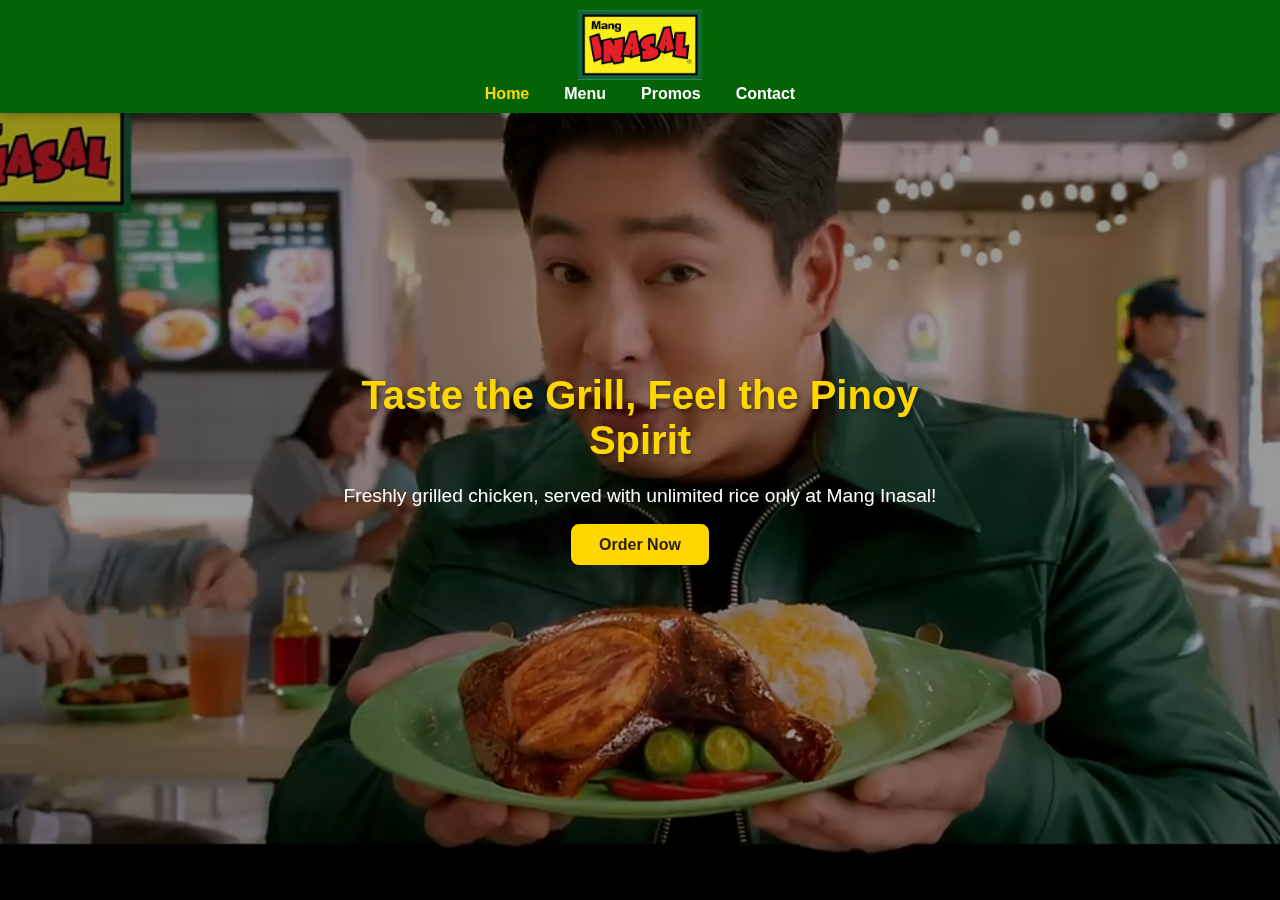
<file: index.html>
<!DOCTYPE html>
<html lang="en">

<head>
  <meta charset="UTF-8">
  <meta name="viewport" content="width=device-width, initial-scale=1.0" />
  <title>Mang Inasal | Taste the Grill</title>
  <link rel="stylesheet" href="style.css" />
</head>

<body>


  <nav class="navbar">
    <div class="logo">
      <img src="download.png" alt="Mang Inasal Logo" style="height:70px;width:auto;display:block;margin:auto;">
    </div>
    <ul class="nav-links">
      <li><a href="index.htmls" class="active">Home</a></li>
      <li><a href="menu.html">Menu</a></li>
      <li><a href="promos.html">Promos</a></li>
      <li><a href="contact.html">Contact</a></li>
    </ul>
  </nav>


  <section class="ad-section" id="home">
    <video autoplay muted loop playsinline class="ad-video">
      <source src="Solb na Solb ang Kain sa Mang Inasal Chicken Inasal!.mp4" type="video/mp4" />
    </video>
    <div class="overlay"></div>
    <div class="ad-text">
      <h1>Taste the Grill, Feel the Pinoy Spirit</h1>
      <p>Freshly grilled chicken, served with unlimited rice only at Mang Inasal!</p>
      <a href="#menu" class="btn">Order Now</a>
    </div>
  </section>

</body>

</html>
</file>
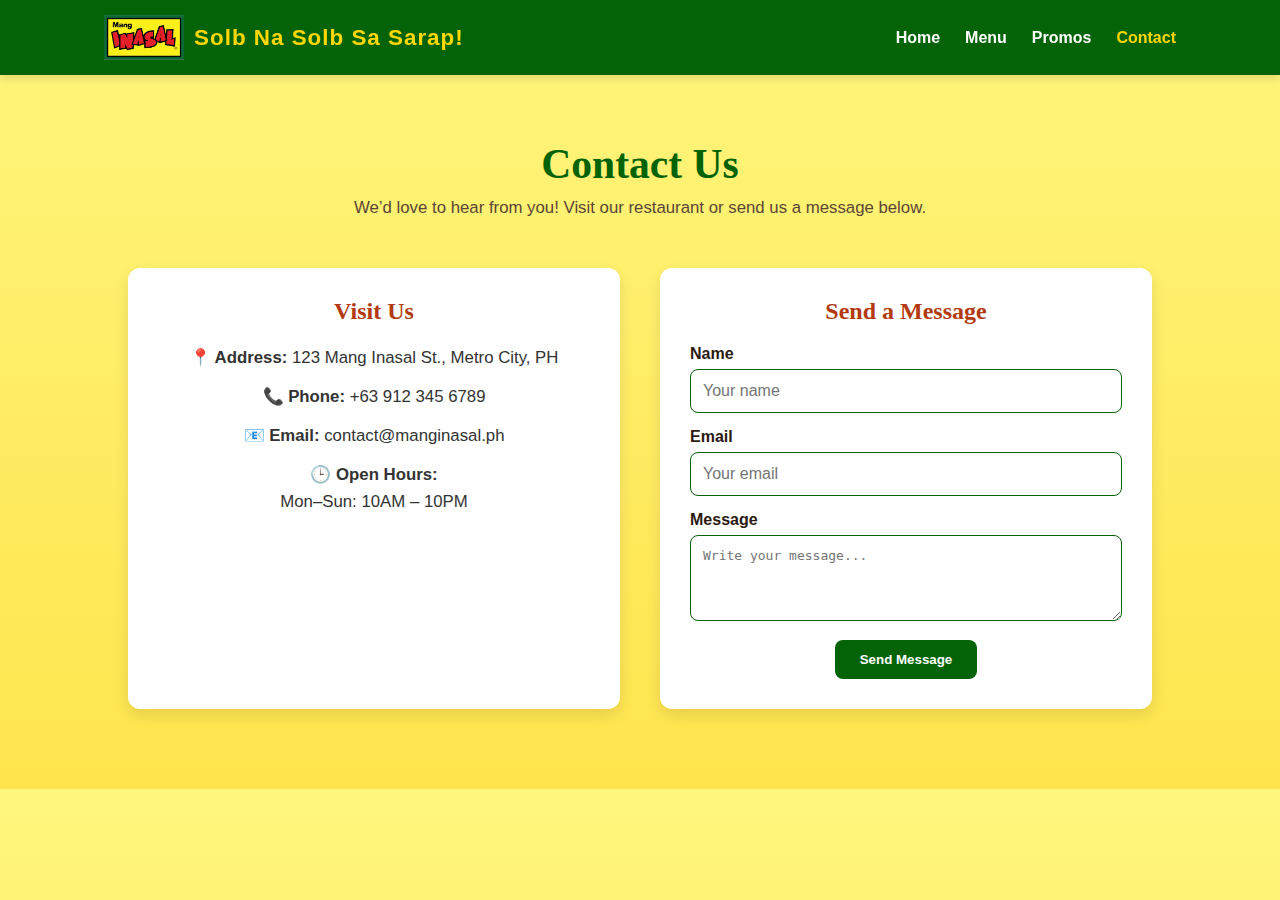
<file: contact.html>
<!DOCTYPE html>
<html lang="en">

<head>
    <meta charset="UTF-8">
    <meta name="viewport" content="width=device-width, initial-scale=1.0">
    <title>Mang Inasal | Contact Us</title>
    <style>
        * {
            margin: 0;
            padding: 0;
            box-sizing: border-box;
        }

        body {
            font-family: Arial, Helvetica, sans-serif;
            background: linear-gradient(180deg, #fff67e, #ffe44d);
            color: #2c1a0f;
        }

        header {
            width: 100%;
            background-color: #046307;
            position: fixed;
            top: 0;
            left: 0;
            z-index: 1000;
            box-shadow: 0 2px 10px rgba(0, 0, 0, 0.15);
        }

        .navbar {
            max-width: 1200px;
            margin: 0 auto;
            padding: 15px 5%;
            display: flex;
            justify-content: space-between;
            align-items: center;
        }

        .logo {
            display: flex;
            align-items: center;
            gap: 10px;
        }

        .logo img {
            height: 45px;
        }

        .logo span {
            color: #FFD700;
            font-weight: bold;
            font-size: 1.4rem;
            letter-spacing: 1px;
        }

        .nav-links {
            list-style: none;
            display: flex;
            gap: 25px;
        }

        .nav-links li a {
            text-decoration: none;
            color: white;
            font-weight: 600;
            transition: color 0.3s ease;
        }

        .nav-links li a:hover,
        .nav-links li a.active {
            color: #FFD700;
        }

        .contact {
            padding: 140px 10% 80px;
            text-align: center;
        }

        .contact h2 {
            font-family: Georgia, serif;
            font-size: 2.6em;
            color: #046307;
            margin-bottom: 10px;
        }

        .contact p {
            font-family: "Trebuchet MS", Helvetica, sans-serif;
            margin-bottom: 50px;
            color: #5a4638;
            font-size: 1.05em;
        }

        .contact-container {
            display: flex;
            flex-wrap: wrap;
            justify-content: center;
            gap: 40px;
            max-width: 1100px;
            margin: 0 auto;
        }

        .contact-info,
        .contact-form {
            background: #fff;
            border-radius: 12px;
            padding: 30px;
            flex: 1 1 45%;
            box-shadow: 0 6px 15px rgba(0, 0, 0, 0.1);
            transition: transform 0.3s ease;
        }

        .contact-info:hover,
        .contact-form:hover {
            transform: translateY(-5px);
        }

        .contact-info h3,
        .contact-form h3 {
            font-family: Georgia, serif;
            color: #b33a0f;
            margin-bottom: 20px;
            font-size: 1.5em;
        }

        .contact-info p {
            font-family: "Trebuchet MS", Helvetica, sans-serif;
            margin-bottom: 12px;
            line-height: 1.6;
            color: #333;
        }

        .contact-form label {
            font-family: "Trebuchet MS", Helvetica, sans-serif;
            display: block;
            margin-bottom: 6px;
            font-weight: bold;
            text-align: left;
        }

        .contact-form input,
        .contact-form textarea {
            width: 100%;
            padding: 12px;
            margin-bottom: 15px;
            border: 1px solid #046307;
            border-radius: 8px;
            font-size: 1em;
            outline: none;
            transition: border 0.3s ease;
        }

        .contact-form input:focus,
        .contact-form textarea:focus {
            border-color: #b33a0f;
        }

        .contact-form button {
            background: #046307;
            color: #fff;
            border: none;
            padding: 12px 25px;
            border-radius: 8px;
            cursor: pointer;
            font-weight: bold;
            font-family: "Trebuchet MS", Helvetica, sans-serif;
            transition: background 0.3s ease;
        }

        .contact-form button:hover {
            background: #b33a0f;
        }

        @media (max-width: 900px) {
            header {
                position: relative;
            }

            .navbar {
                flex-direction: column;
                align-items: center;
                text-align: center;
                padding: 10px;
            }

            .logo {
                flex-direction: column;
                gap: 5px;
            }

            .logo img {
                height: 55px;
            }

            .logo span {
                font-size: 1.3rem;
                line-height: 1.4;
            }

            .nav-links {
                flex-direction: column;
                align-items: center;
                gap: 12px;
                margin-top: 10px;
            }

            .nav-links li a {
                display: block;
                font-size: 1.05rem;
            }

            .contact {
                padding: 120px 5% 60px;
            }

            .contact-container {
                flex-direction: column;
                gap: 25px;
            }

            .contact-info,
            .contact-form {
                flex: 1 1 100%;
                padding: 20px;
            }

            .contact h2 {
                font-size: 2em;
            }

            .contact p {
                font-size: 1em;
            }
        }
    </style>
</head>

<body>
    <header>
        <nav class="navbar">
            <div class="logo">
                <img src="download.png" alt="Mang Inasal Logo">
                <span>Solb Na Solb Sa Sarap!</span>
            </div>
            <ul class="nav-links">
                <li><a href="index.htmls">Home</a></li>
                <li><a href="menu.html">Menu</a></li>
                <li><a href="promos.html">Promos</a></li>
                <li><a href="contact.html" class="active">Contact</a></li>
            </ul>
        </nav>
    </header>

    <section class="contact" id="contact">
        <h2>Contact Us</h2>
        <p>We’d love to hear from you! Visit our restaurant or send us a message below.</p>

        <div class="contact-container">
            <div class="contact-info">
                <h3>Visit Us</h3>
                <p><strong>📍 Address:</strong> 123 Mang Inasal St., Metro City, PH</p>
                <p><strong>📞 Phone:</strong> +63 912 345 6789</p>
                <p><strong>📧 Email:</strong> contact@manginasal.ph</p>
                <p><strong>🕒 Open Hours:</strong><br>Mon–Sun: 10AM – 10PM</p>
            </div>

            <form class="contact-form">
                <h3>Send a Message</h3>
                <label for="name">Name</label>
                <input type="text" id="name" placeholder="Your name" required>

                <label for="email">Email</label>
                <input type="email" id="email" placeholder="Your email" required>

                <label for="message">Message</label>
                <textarea id="message" rows="4" placeholder="Write your message..." required></textarea>

                <button type="submit">Send Message</button>
            </form>
        </div>
    </section>
</body>

</html>
</file>
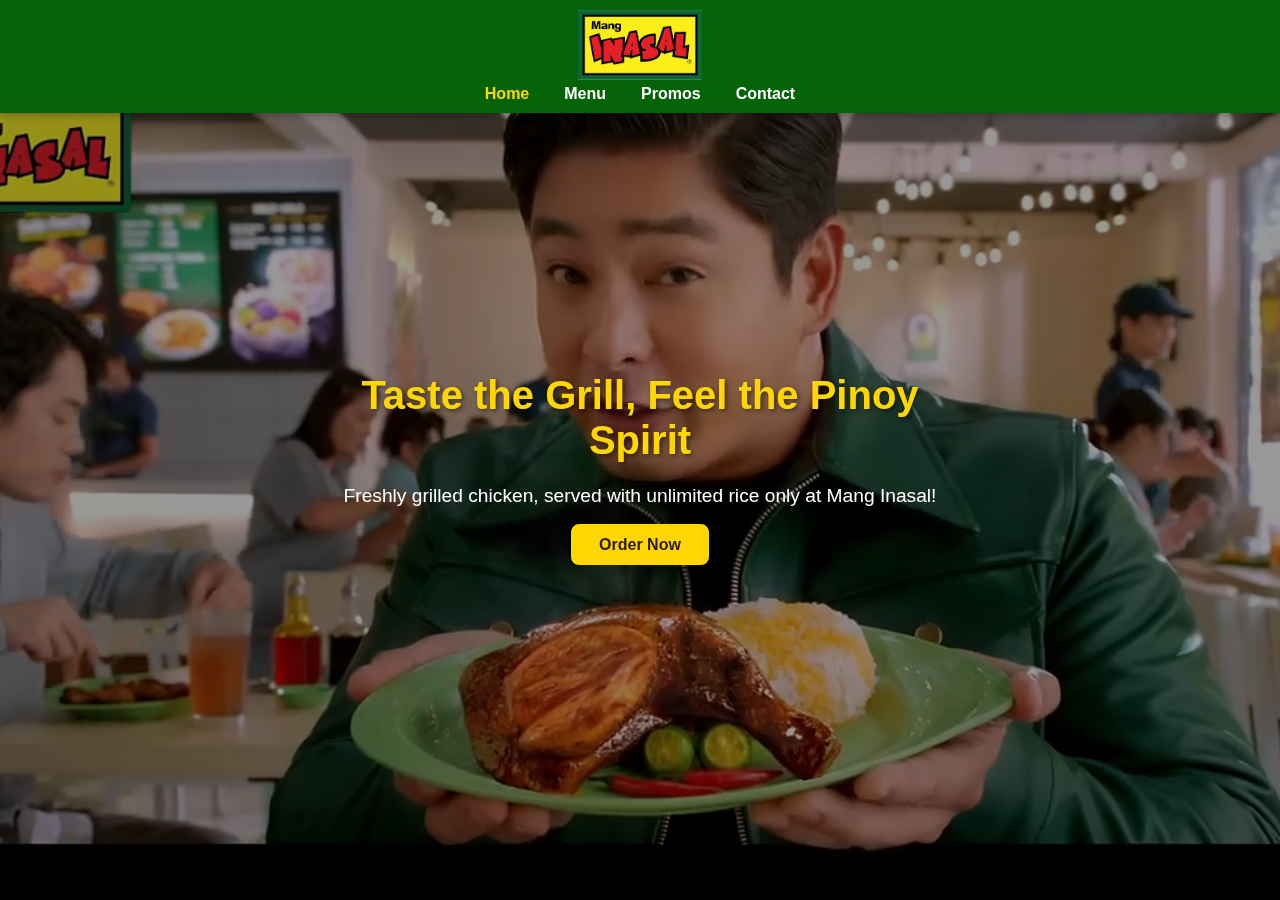
<file: home.html>
<!DOCTYPE html>
<html lang="en">

<head>
  <meta charset="UTF-8">
  <meta name="viewport" content="width=device-width, initial-scale=1.0" />
  <title>Mang Inasal | Taste the Grill</title>
  <link rel="stylesheet" href="style.css" />
</head>

<body>


  <nav class="navbar">
    <div class="logo">
      <img src="download.png" alt="Mang Inasal Logo" style="height:70px;width:auto;display:block;margin:auto;">
    </div>
    <ul class="nav-links">
      <li><a href="home.html" class="active">Home</a></li>
      <li><a href="menu.html">Menu</a></li>
      <li><a href="promos.html">Promos</a></li>
      <li><a href="contact.html">Contact</a></li>
    </ul>
  </nav>


  <section class="ad-section" id="home">
    <video autoplay muted loop playsinline class="ad-video">
      <source src="Solb na Solb ang Kain sa Mang Inasal Chicken Inasal!.mp4" type="video/mp4" />
    </video>
    <div class="overlay"></div>
    <div class="ad-text">
      <h1>Taste the Grill, Feel the Pinoy Spirit</h1>
      <p>Freshly grilled chicken, served with unlimited rice only at Mang Inasal!</p>
      <a href="#menu" class="btn">Order Now</a>
    </div>
  </section>

</body>

</html>
</file>
<file: style.css>
body {
   margin: 0;
   font-family: 'Poppins', sans-serif;
   scroll-behavior: smooth;
 }


 .navbar {
   position: fixed;
   top: 0;
   left: 0;
   width: 100%;
   background-color: #046307;
   display: flex;
   flex-direction: column;
   align-items: center;
   padding: 10px 0;
   z-index: 999;
   box-shadow: 0 2px 8px rgba(0, 0, 0, 0.3);
 }

 .logo {
   text-align: center;
   font-size: 1.8rem;
   font-weight: 800;
   color: #FFD700;
   margin-bottom: 5px;
   letter-spacing: 1px;
 }

 .nav-links {
   list-style: none;
   display: flex;
   gap: 35px;
   margin: 0;
   padding: 0;
 }

 .nav-links li a {
   text-decoration: none;
   color: white;
   font-weight: 600;
   font-size: 1rem;
   transition: color 0.3s;
 }

 .nav-links li a:hover {
   color: #FFD700;
 }

 .nav-links li a:hover,
 .nav-links li a.active {
   color: #FFD700;
 }

 .ad-section {
   position: relative;
   width: 100%;
   height: 100vh;
   overflow: hidden;
 }

 .ad-video {
   position: absolute;
   top: 50%;
   left: 50%;
   width: 100%;
   height: 100%;
   object-fit: cover;
   transform: translate(-50%, -50%);
   z-index: -1;
   background-color: black;
   object-position: center center;
   transform: translate(-50%, -48%);
 }


 .overlay {
   position: absolute;
   top: 0;
   left: 0;
   width: 100%;
   height: 100%;
   background: rgba(0, 0, 0, 0.4);
   z-index: 0;
 }

 .ad-text {
   position: absolute;
   top: 50%;
   left: 50%;
   transform: translate(-50%, -50%);
   color: white;
   text-align: center;
   z-index: 1;
   max-width: 700px;
   padding: 0 20px;
 }

 .ad-text h1 {
   font-size: 2.5em;
   margin-bottom: 10px;
   color: #FFD700;
   text-shadow: 2px 2px 5px rgba(0, 0, 0, 0.5);
 }

 .ad-text p {
   font-size: 1.2em;
   margin-bottom: 25px;
   line-height: 1.5;
 }

 .btn {
   background-color: #FFD700;
   color: #2c1a0f;
   padding: 12px 28px;
   border-radius: 8px;
   text-decoration: none;
   font-weight: 700;
   transition: background 0.3s;
 }

 .btn:hover {
   background-color: #ffea4f;
 }


 @media (max-width: 767px) {
   .nav-links {
     flex-direction: column;
     gap: 10px;
   }

   .ad-text h1 {
     font-size: 1.8em;
   }
 }
</file>
